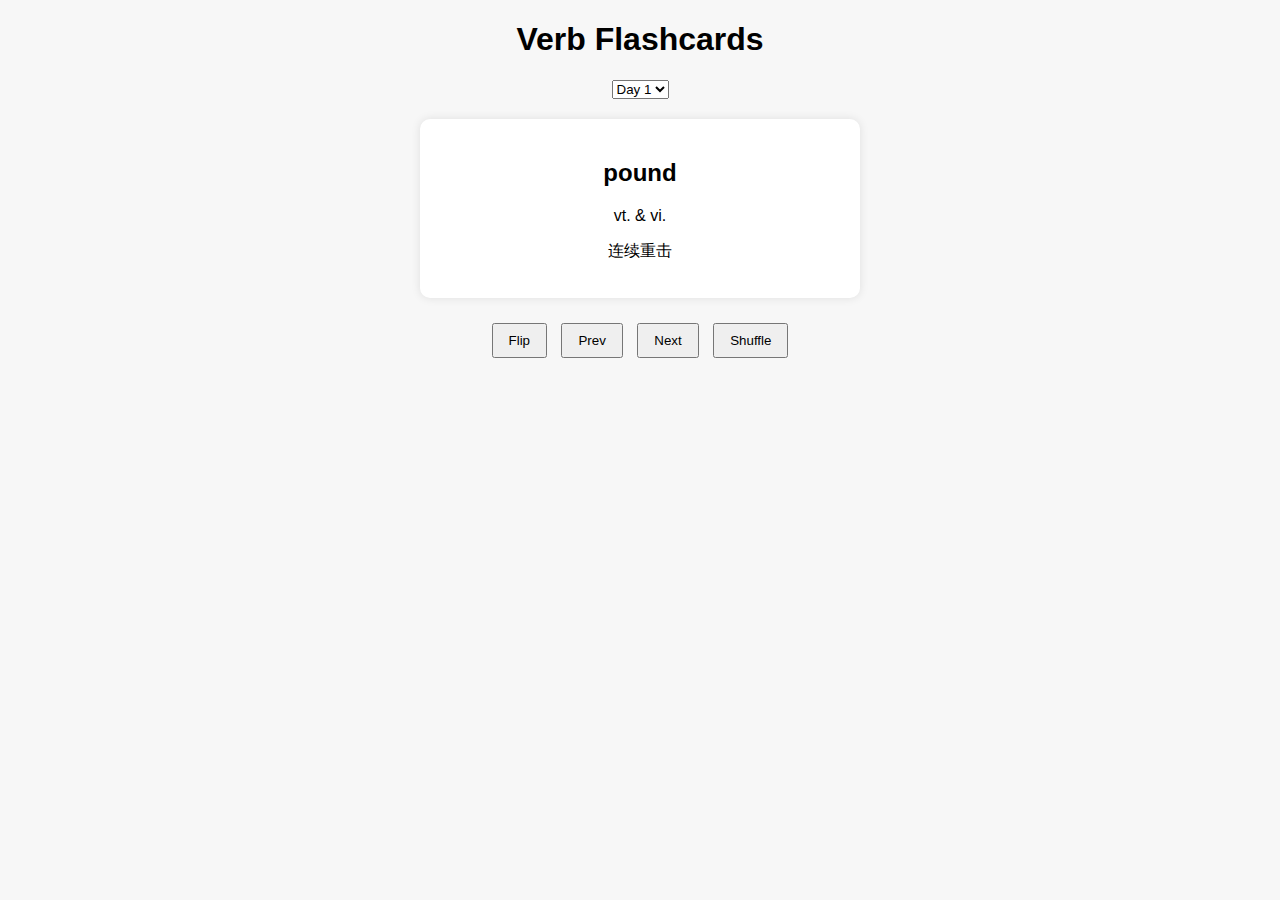
<file: docs/index.html>
<!DOCTYPE html>
<html lang="en">
<head>
  <meta charset="UTF-8">
  <title>Verb Flashcards</title>
  <link rel="stylesheet" href="style.css">
</head>
<body>

<h1>Verb Flashcards</h1>

<select id="daySelect">
  <option value="day1">Day 1</option>
  <option value="day2">Day 2</option>
</select>

<div id="card" class="card">
  <h2 id="word">Word</h2>
  <p id="pos"></p>
  <p id="meaning"></p>
  <p id="definition" class="hidden"></p>
  <p id="example" class="hidden"></p>
</div>

<div class="buttons">
  <button onclick="flipCard()">Flip</button>
  <button onclick="prevCard()">Prev</button>
  <button onclick="nextCard()">Next</button>
  <button onclick="shuffleCards()">Shuffle</button>
</div>

<script src="script.js"></script>
</body>
</html>
</file>
<file: docs/style.css>
body {
  font-family: Arial, sans-serif;
  text-align: center;
  background: #f7f7f7;
}

.card {
  background: white;
  width: 400px;
  margin: 20px auto;
  padding: 20px;
  border-radius: 10px;
  box-shadow: 0 0 10px rgba(0,0,0,0.1);
}

.buttons button {
  margin: 5px;
  padding: 8px 15px;
}

/* ===== Exam Section ===== */

#exam {
  background: white;
  width: 600px;
  max-width: 90%;
  margin: 30px auto;
  padding: 25px;
  border-radius: 12px;
  box-shadow: 0 8px 25px rgba(0,0,0,0.12);
  text-align: left;
}

#timer {
  font-weight: bold;
  color: #d9534f;
  margin-bottom: 10px;
}

#scoreBoard {
  font-size: 14px;
  color: #555;
  margin-bottom: 15px;
}

#examQuestion {
  font-size: 18px;
  margin-bottom: 20px;
}

/* Answer choices */
.choice-btn {
  width: 100%;
  text-align: left;
  padding: 12px 15px;
  margin: 8px 0;
  border-radius: 8px;
  border: 1px solid #ddd;
  background: #f8f9fa;
  cursor: pointer;
  transition: all 0.2s ease;
  font-size: 15px;
}

.choice-btn:hover {
  background: #eef3ff;
  border-color: #aac4ff;
}

.choice-btn.selected {
  background: #dbe8ff;
  border-color: #4a7cff;
  font-weight: bold;
}

.choice-btn.locked {
  cursor: not-allowed;
  opacity: 0.75;
}

.choice-btn.locked:not(.selected):hover {
  background: #f8f9fa;
  border-color: #ddd;
}

/* Navigation buttons */
.exam-controls {
  display: flex;
  justify-content: space-between;
  margin-top: 20px;
}

.exam-controls button {
  padding: 10px 18px;
  border-radius: 8px;
  border: none;
  font-size: 14px;
  cursor: pointer;
  background: #4a7cff;
  color: white;
}

.exam-controls button:hover {
  background: #365fcc;
}

.exam-controls button.secondary {
  background: #6c757d;
}

.exam-controls button.secondary:hover {
  background: #565e64;
}

.exam-controls button.danger {
  background: #dc3545;
}

.exam-controls button.danger:hover {
  background: #b52a37;
}

/* Base font size scales with screen */
html {
  font-size: 16px;
}

@media (max-width: 768px) {
  html {
    font-size: 18px;
  }
}

@media (max-width: 480px) {
  html {
    font-size: 20px;
  }
}
</file>
